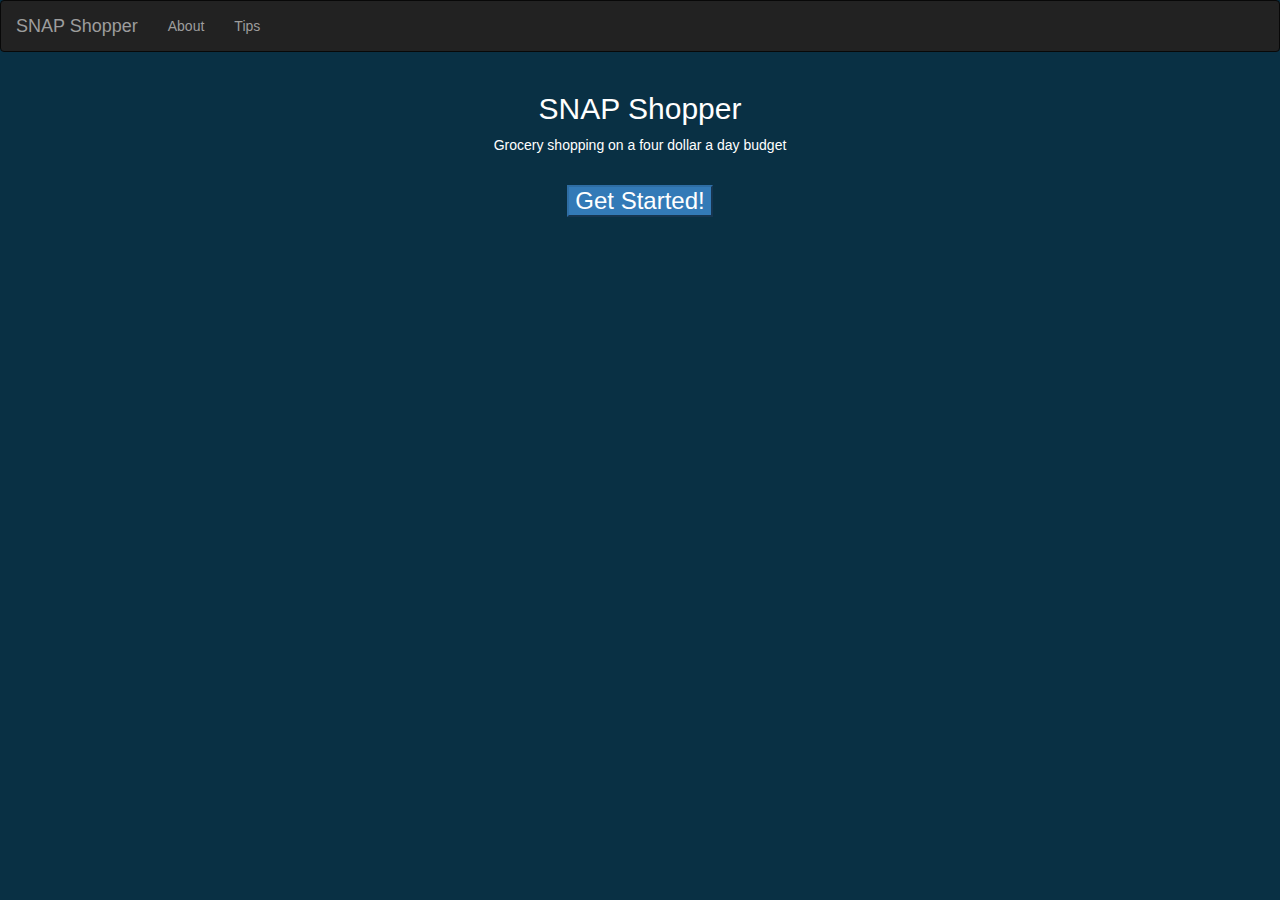
<file: snapShopper/index.html>
<!DOCTYPE html>
<html lang="en">
  <head>
    <meta charset="utf-8">
    <meta http-equiv="X-UA-Compatible" content="IE=edge">
    <meta name="description" content="SNAP Shopper Application">
    <meta name="author" content="Jonathan Ely">
    <meta name="viewport" content="width=device-width, initial-scale=1, maximum-scale=1, user-scalable=no">
    <title>SNAP Shopper</title>
    <!-- Required: Boostrap CSS file -->
    <link rel="stylesheet" href="https://maxcdn.bootstrapcdn.com/bootstrap/3.3.7/css/bootstrap.min.css" integrity="sha384-BVYiiSIFeK1dGmJRAkycuHAHRg32OmUcww7on3RYdg4Va+PmSTsz/K68vbdEjh4u" crossorigin="anonymous">
    <link rel="stylesheet" type="text/css" href="https://maxcdn.bootstrapcdn.com/font-awesome/4.5.0/css/font-awesome.min.css">
    <link rel="stylesheet" type="text/css" href="stylesheets/snapShopper.css">
  </head>
  <body>
    <div class="container-fluid noPadding"> <!-- Required when using Boostrap grid system -->
      <header id="top" class="top-target">
        <h1 class="outline nocontent">SNAP Shopper Application</h1>
      </header>
      <nav class="navbar navbar-inverse">
        <h2 class="outline nocontent">SNAP Shopper Navigation Bar</h2>
        <div class="container-fluid">
          <!-- Brand and toggle get grouped for better mobile display -->
          <div class="navbar-header">
            <button type="button" class="navbar-toggle collapsed" data-toggle="collapse" data-target="#myNav" aria-expanded="false">
              <span class="sr-only">Toggle navigation</span>
              <span class="icon-bar"></span>
              <span class="icon-bar"></span>
              <span class="icon-bar"></span>
            </button>
            <a class="navbar-brand" href="#" data-bind="click: function() {setGroceryShopping(false)}">SNAP Shopper</a>
          </div>
          <!-- Collect the nav links, forms, and other content for toggling -->
          <div class="collapse navbar-collapse" id="myNav">
            <ul class="nav navbar-nav">
              <li><a href="#about">About</a></li>
              <li><a href="#tips">Tips</a></li>
            </ul>
          </div><!-- /.navbar-collapse -->
        </div><!-- /.container-fluid -->
      </nav>
      <section class="col-xs-12 text-center noPadding" data-bind="visible: !isGroceryShopping()">
        <h2>SNAP Shopper</h2>
        <p>Grocery shopping on a four dollar a day budget</p>
        <button class="btn-primary h3" data-bind="click: function() {setGroceryShopping(true)}">Get Started!</button>
      </section>
      <section class="col-xs-12 noPadding" data-bind="visible: isGroceryShopping() && itemForEditing() === null">
        <div class="col-xs-10 text-left">
          <h3 class="h4">My Bill: $<span data-bind="text: totalPrice"></span></h3>
        </div>
        <div class="col-xs-2 text-left">
          <i class="fa fa-2x fa-times-circle clickable" aria-hidden="true" data-bind="click: function(){setGroceryShopping(false)}"></i>
        </div>
        <br>
        <div class="col-xs-12 noPadding" id="divInfoArea">
          <div class="col-xs-6">
            <span>Money Left:</span>
            <span data-bind="text: moneyLeft"></span>
            <strong class="error" data-bind="visible: totalPrice() > 28">
              <i class="fa fa-exclamation-triangle error"></i>
              Over Budget
            </strong>
            <span class="progressBarBg"><span data-bind="style:{width:totalMoneyPercent}" class="progressBarFill">&nbsp;</span></span>
          </div>
          <div class="col-xs-6">
            <span data-bind="visible: totalCalories() < 17000">Calories Needed:</span>
            <span data-bind="text: caloriesLeft, visible: totalCalories() < 17000"></span>
            <strong data-bind="visible: totalCalories() > 17000">
              <i class="fa fa-check-circle"></i>
              Weekly Calories Met
            </strong>
            <span class="progressBarBg"><span data-bind="style:{width:totalCaloriesPercent}" class="progressBarFill">&nbsp;</span></span>
          </div>
          <br>
        </div>
        <div class="col-xs-12 text-center noPadding">
          <button class="clickable btn-block btn-lg btn-primary" title="Add New Item" data-bind="click: function() {selectItem(createItem())}">
            <i class="fa fa-lg fa-plus-circle"></i><span> Add New Item</span>
          </button>
          <table class="table text-left">
            <thead>
              <th class="clickable" data-bind="click: function(){sortBy('name')}">
                Name
                <i data-bind="css:sortByCSS('name')">&nbsp;</i>
              </th>
              <th class="clickable" data-bind="click: function(){sortBy('price')}">
                Price
                <i data-bind="css:sortByCSS('price')">&nbsp;</i>
              </th>
              <th class="clickable" data-bind="click: function(){sortBy('calories')}">
                Calories
                <i data-bind="css:sortByCSS('calories')">&nbsp;</i>
              </th>
              <th></th>
            </thead>
            <tbody data-bind="template: {name: 'itemTemplate', foreach: items}"></tbody>
          </table>
          <button class="col-xs-6 btn-danger" title="Clear List Button" data-bind="click: removeAllItems">
            <i class="fa fa-lg fa-trash-o">&nbsp;</i>
            Clear List
          </button>
          <button class="col-xs-6 btn-primary" title="Close Grocery List Button" data-bind="click: function(){setGroceryShopping(false)}">
            <i class="fa fa-lg fa-times-circle clickable" aria-hidden="true"></i>
            Close
          </button>
        </div>
      </section>
      <section class="col-xs-12 noPadding" data-bind="with: itemForEditing">
        <div class="col-xs-10 text-center">
          <h3 class="inline h4">Add New Grocery Item</h3>
        </div>
        <div class="col-xs-2">
          <i class="fa fa-2x fa-times-circle clickable" aria-hidden="true" data-bind="visible: $data.name().length === 0, click: $parent.removeItem"></i>
          <i class="fa fa-2x fa-times-circle clickable" aria-hidden="true" data-bind="visible: $data.name().length > 0, click: $parent.revertItem"></i>
        </div>
        <div class="col-xs-12 text-center" >
          <label>*Item Name</label>
          <br>
          <span>&nbsp;<input type="text" placeholder="Enter an item name" required data-bind="textInput: name, css:{error: name.hasError}"><span class="error" style="position: absolute;" data-bind="visible: name.hasError, text: name.validationMessage"></span></span>
          <br>
          <label>Price</label>
          <br>
          <span>$<input type="number" step=".25" placeholder="1.00" inputmode="numeric" pattern="\d+(\.\d*)?" data-bind="value: price"></span>
          <br>
          <label>Calories Per Serving</label>
          <br>
          <span>&nbsp;<input type="number" step="100" placeholder="1100" inputmode="numeric" pattern="[0-9]*" data-bind="value: calories"></span>
          <br>
          <label>Total Servings</label>
          <br>
          <span>&nbsp;<input type="number" step="5" placeholder="10" inputmode="numeric" pattern="[0-9]*" data-bind="value: servings"></span>
          <br>
          <br>
          <button class="btn-primary btn-lg" type="submit" data-bind="click: $parent.acceptItem, visible: $data.name().length > 0" title="Save Item Button" >
            <i class="fa fa-lg fa-check">&nbsp;</i>Save Item
          </button>
          <button class="btn-danger btn-lg" data-bind="click: $parent.removeItem" title="Delete Item Button">
            <i class="fa fa-lg fa-trash-o">&nbsp;</i>Delete
          </button>
        </div>
      </section>
    </div>
  </body>
  <script type="text/html" id="itemTemplate">
    <tr class="clickable" data-bind="click: $parent.selectItem">
      <td>
        <p data-bind="text: name"></p>
      </td>
      <td>
        <strong data-bind="text: formattedPrice"></strong>
      </td>
      <td>
        <span>Per serving:<p data-bind="text: calories"></p></span>
        <span>Total:<p data-bind="text: totalItemCals"></p></span>
      </td>
      <td>
        <button class="btn-danger"><i title="Delete Item" class="fa fa-lg fa-trash-o clickable" data-bind="click: $parent.removeItem"></i></button>
      </td>
    </tr>
  </script>
  <!-- jQuery (necessary for Bootstraps JavaScript plugins) -->
  <script src="https://ajax.googleapis.com/ajax/libs/jquery/1.12.4/jquery.min.js"></script>
  <!-- Required: Boostrap JS file -->
  <script src="https://maxcdn.bootstrapcdn.com/bootstrap/3.3.7/js/bootstrap.min.js" integrity="sha384-Tc5IQib027qvyjSMfHjOMaLkfuWVxZxUPnCJA7l2mCWNIpG9mGCD8wGNIcPD7Txa" crossorigin="anonymous"></script>
  <script src="js/knockout-3.4.1.debug.js"></script>
  <!-- <script src="https://cdnjs.cloudflare.com/ajax/libs/knockout/3.4.1/knockout-min.js"></script> -->
  <script src="js/snapShopper.js"></script>
</html>
</file>
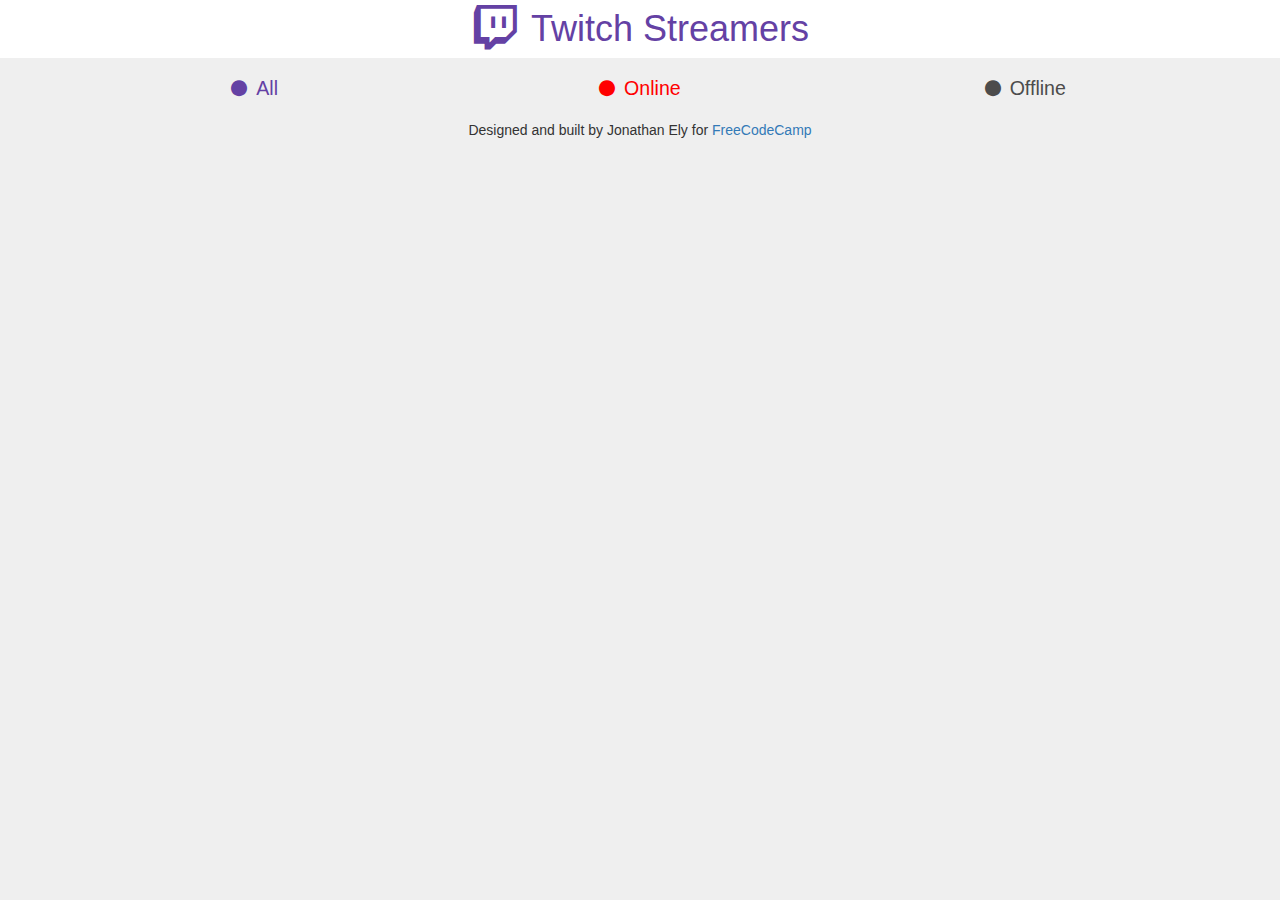
<file: twitch-tv-connector-free-code-camp/index.html>
<!DOCTYPE html>
<html >
  <head>
    <meta charset="UTF-8">
    <title>Twitch TV  Connector - Free Code Camp</title>
    <meta name="viewport" content="width=device-width, initial-scale=1, maximum-scale=1, user-scalable=no">


<link href='https://fonts.googleapis.com/css?family=Lato' rel='stylesheet' type='text/css'>
    
    
    <link rel='stylesheet prefetch' href='https://maxcdn.bootstrapcdn.com/bootstrap/3.3.6/css/bootstrap.min.css'>
<link rel='stylesheet prefetch' href='https://maxcdn.bootstrapcdn.com/font-awesome/4.6.3/css/font-awesome.min.css'>

        <link rel="stylesheet" href="css/style.css">

    
    
    
    
  </head>

  <body>

    <header>
  <h1 class="text-center"><i class="fa fa-twitch fa-lg">&nbsp;</i>Twitch Streamers</h1>
</header>
<section class="container main">
  <div class="row text-center sel-status">
    <div class="col-xs-4 all">
      <i class="fa fa-circle fa-lg">&nbsp;</i>
      <span class="stream-status" id="all">All</span>
    </div>
    <div class="col-xs-4 online">
      <i class="fa fa-circle fa-lg">&nbsp;</i>
      <span class="stream-status" id="online">Online</span>
    </div>
    <div class="col-xs-4 offline">
      <i class="fa fa-circle fa-lg">&nbsp;</i>
      <span class="stream-status" id="offline">Offline</span>
    </div>
  </div>
  <div class="div-streamers">
    <ul class="list-streamers"></ul>
  </div>
  <div id="debug"></div>
</section>
<footer>
  <p class="text-center">Designed and built by Jonathan Ely</a> for <a href="https://www.freecodecamp.com/">FreeCodeCamp</a></p>
</footer>
    <script src='https://code.jquery.com/jquery-2.2.4.min.js'></script>
<script src='https://maxcdn.bootstrapcdn.com/bootstrap/3.3.6/js/bootstrap.min.js'></script>

        <script src="js/index.js"></script>

    
    
  </body>
</html>
</file>
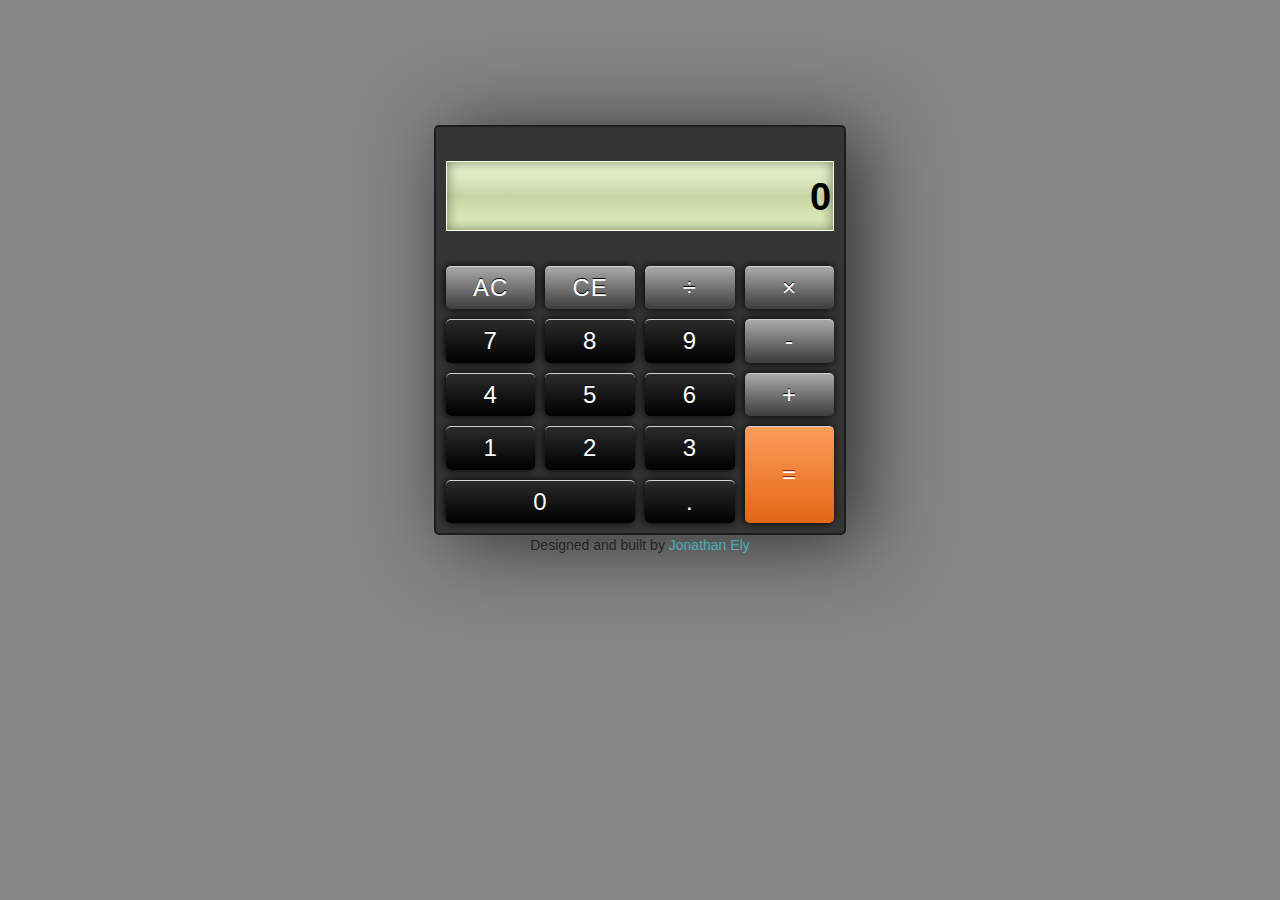
<file: FCC/calculator/index.html>
<!DOCTYPE html>
<html lang="en">
  <head>
    <meta charset="utf-8">
    <meta http-equiv="X-UA-Compatible" content="IE=edge">
    <meta name="description" content="Calculator built by Jonathan Ely as part of Free Code Camp.">
    <meta name="author" content="Jonathan Ely">
    <meta name="viewport" content="width=device-width, initial-scale=1, maximum-scale=1, user-scalable=no">
    <title>Calculator</title>
    <!-- Required: Boostrap CSS file -->
    <link rel="stylesheet" href="https://maxcdn.bootstrapcdn.com/bootstrap/3.3.7/css/bootstrap.min.css" integrity="sha384-BVYiiSIFeK1dGmJRAkycuHAHRg32OmUcww7on3RYdg4Va+PmSTsz/K68vbdEjh4u" crossorigin="anonymous">
    <link rel="stylesheet" type="text/css" href="stylesheets/calculator.css">
  </head>
  <body>
    <div class="container-fluid"> <!-- Required when using Boostrap grid system -->
      <div class="col-xs-12">
        <table class="Calculator">
  				<th colspan="4">
  					<div class="Display">
              <input disabled id="displayNumbers" type="text" maxlength="9"/>
            </div>
  				</th>
  				<tr>
  					<td class="SubBtn TopGlint clearAccumulator">AC</td>
  					<td class="SubBtn TopGlint clearNumber">CE</td>
  					<td class="SubBtn TopGlint operator divide">&divide</td>
  					<td class="SubBtn TopGlint operator multiply">&times</td>
  				</tr>
  				<tr>
  					<td class="SubBtn2 TopGlint number">7</td>
  					<td class="SubBtn2 TopGlint number">8</td>
  					<td class="SubBtn2 TopGlint number">9</td>
  					<td class="SubBtn TopGlint operator subtract">-</td>
  				</tr>
  				<tr>
  					<td class="SubBtn2 TopGlint number">4</td>
  					<td class="SubBtn2 TopGlint number">5</td>
  					<td class="SubBtn2 TopGlint number">6</td>
  					<td class="SubBtn TopGlint operator add">+</td>
  				</tr>
  				<tr>
  					<td class="SubBtn2 TopGlint number">1</td>
  					<td class="SubBtn2 TopGlint number">2</td>
  					<td class="SubBtn2 TopGlint number">3</td>
  					<td class="SubBtn PrimaryBtn TopGlint equals" rowspan="2">=</td>
  				</tr>
  				<tr>
  					<td class="SubBtn2 TopGlint number" colspan="2">0</td>
  					<td class="SubBtn2 TopGlint number">.</td>
  				</tr>
  			</table>
      </div>
      <br>
      <br>
      <br>
      <footer>
        <p class="text-center">Designed and built by <a href="http://www.jonathaneely.com" target="_blank">Jonathan Ely</a></p>
      </footer>
    </div>
  </body>
  <!-- jQuery (necessary for Bootstraps JavaScript plugins) -->
  <script src="https://ajax.googleapis.com/ajax/libs/jquery/1.12.4/jquery.min.js"></script>
  <!-- Required: Boostrap JS file -->
  <script src="https://maxcdn.bootstrapcdn.com/bootstrap/3.3.7/js/bootstrap.min.js" integrity="sha384-Tc5IQib027qvyjSMfHjOMaLkfuWVxZxUPnCJA7l2mCWNIpG9mGCD8wGNIcPD7Txa" crossorigin="anonymous"></script>
  <script src="js/calculator.js"></script>
</html>
</file>
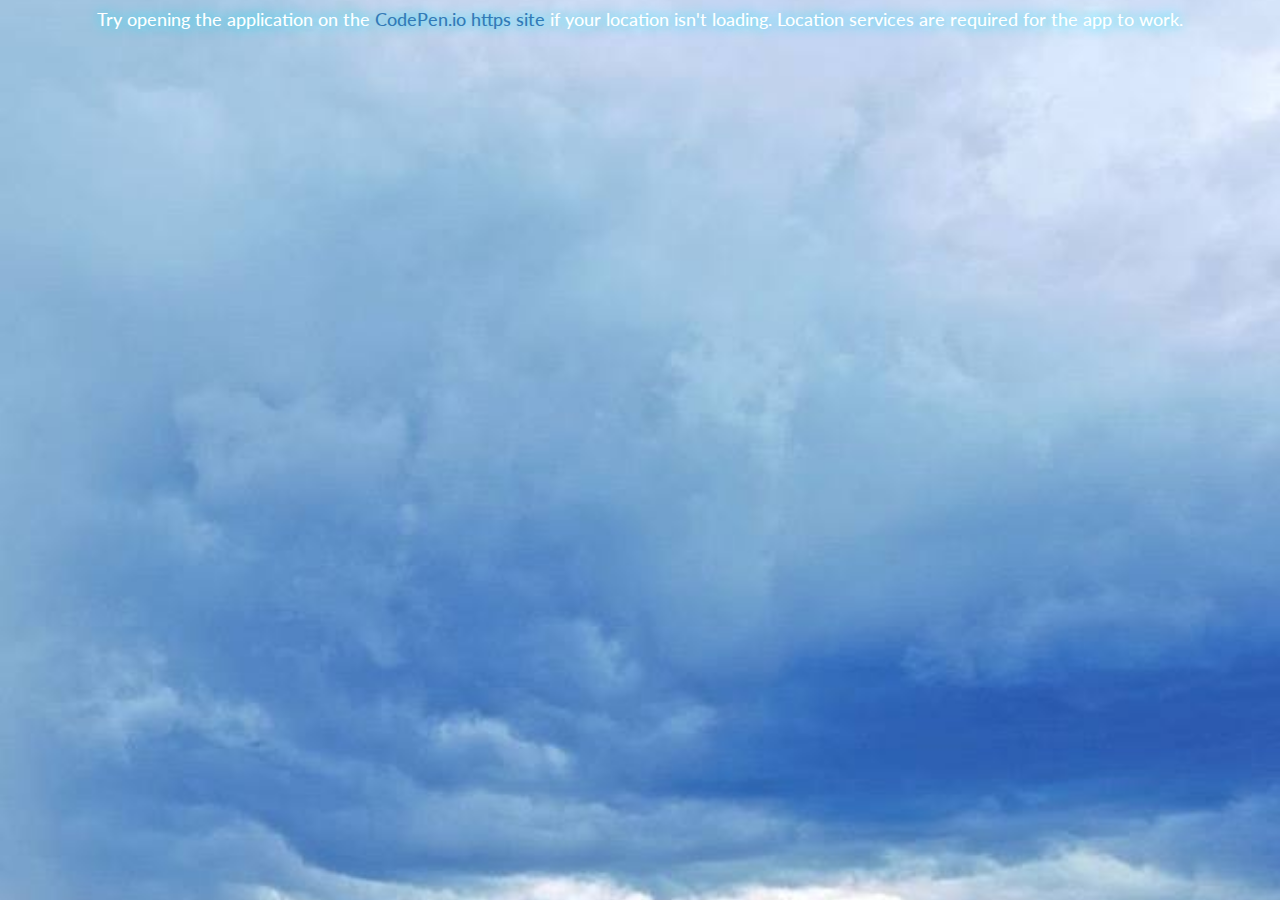
<file: FCC/local_weather/index.html>
<!DOCTYPE html>
<html >
<head>
  <meta charset="UTF-8">
  <title>Local Weather</title>
  <meta name="viewport" content="width=device-width, initial-scale=1">
  <link href="https://fonts.googleapis.com/css?family=Oswald|Lato" rel="stylesheet" type="text/css">
  <link rel="stylesheet prefetch" href="https://maxcdn.bootstrapcdn.com/bootstrap/3.3.6/css/bootstrap.min.css">
  <link rel="stylesheet prefetch" href="https://maxcdn.bootstrapcdn.com/font-awesome/4.6.3/css/font-awesome.min.css">
  <link rel="stylesheet" href="css/style.css">
</head>
<body>
  <body class="wx-cloudy background-image">
  <div class="container-fluid">
    <div class="col-xs-12 text-center">
      <div class="loading-content">
        <h4>Retrieving weather for your location...</h4>
        <div class="my-loader">
          <div class="spinner">
          </div>
        </div>
      </div>
      <div class="location-error-content">
        <h4>Try opening the application on the <a href="https://codepen.io/ZapActionsdower/full/MebyBZ/" target="_blank">CodePen.io https site</a> if your location isn't loading. Location services are required for the app to work.</h4>
      </div>
      <div class="weather-content">
        <img class="weather-icon">
        <h2 class="city"></h2>
        <h3 class="conditions"></h3>
        <div class="temp-area">
          <h3 class="temp"></h3>
          <h3 class="btn-temp" id="btnF">&deg;F</h3>
          <h3> / </h3>
          <h3 class="btn-temp" id="btnC">&deg;C</h3>
        </div>
      </div>
      <div class="debug"></div>
    </div>
  </div>
  <div class="preload"></div>
</body>
  <script src="https://code.jquery.com/jquery-2.2.4.min.js"></script>
  <script src="js/index.js"></script>
</body>
</html>
</file>
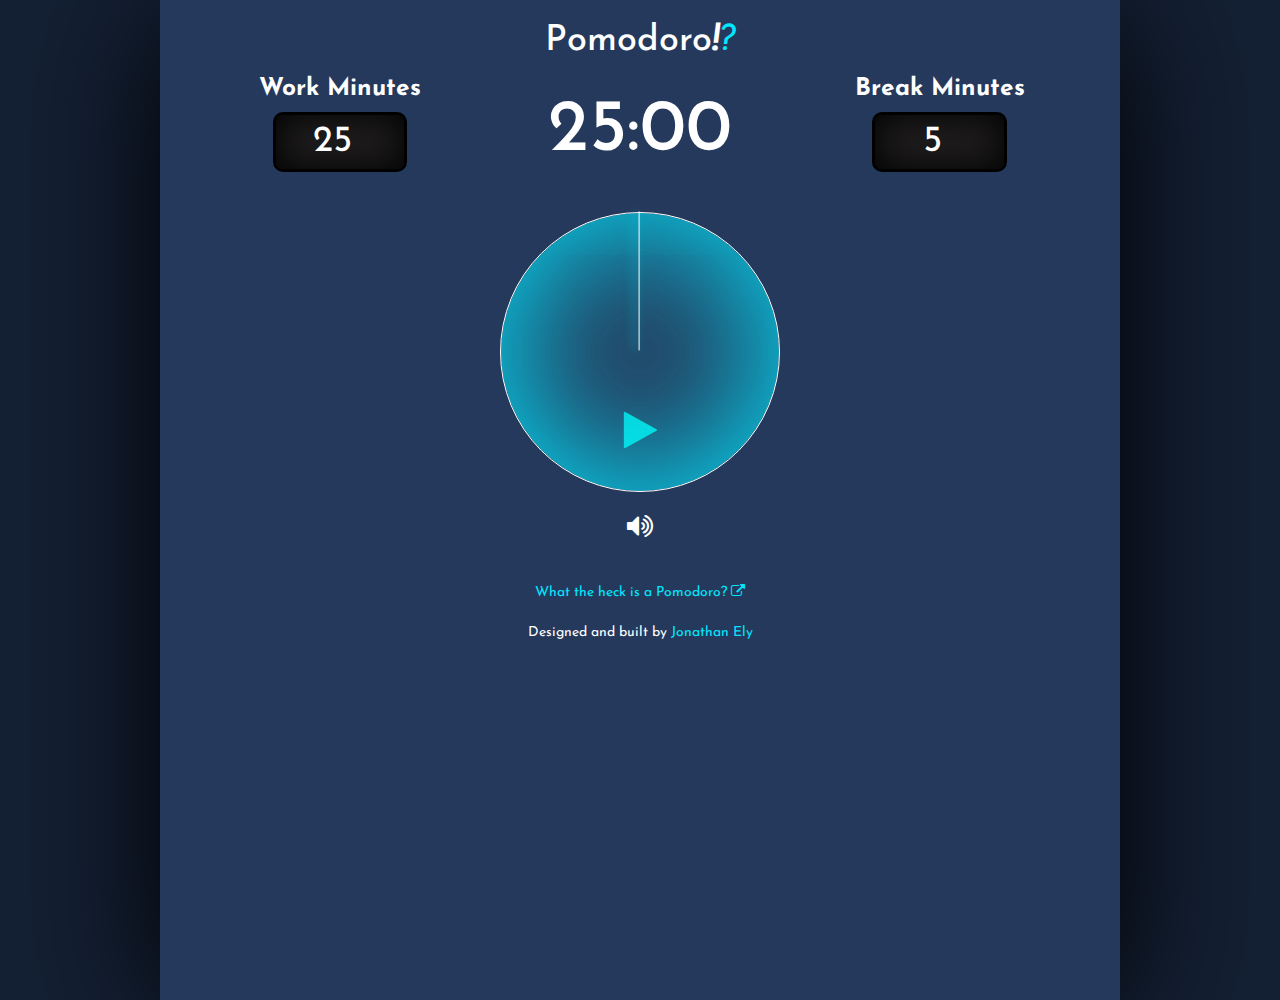
<file: FCC/PomodoroClock/index.html>
<!DOCTYPE html>
<html lang="en">
  <head>
    <meta charset="utf-8">
    <meta http-equiv="X-UA-Compatible" content="IE=edge">
    <meta name="description" content="Pomodoro Clock built by Jonathan Ely as part of Free Code Camp.">
    <meta name="author" content="Jonathan Ely">
    <meta name="viewport" content="width=device-width, initial-scale=1, maximum-scale=1, user-scalable=no">
    <title>Pomodoro!</title>
    <link href="https://fonts.googleapis.com/css?family=Josefin+Sans" rel="stylesheet">
    <link href="https://maxcdn.bootstrapcdn.com/font-awesome/4.7.0/css/font-awesome.min.css" rel="stylesheet" integrity="sha384-wvfXpqpZZVQGK6TAh5PVlGOfQNHSoD2xbE+QkPxCAFlNEevoEH3Sl0sibVcOQVnN" crossorigin="anonymous">
    <link rel="stylesheet" href="https://maxcdn.bootstrapcdn.com/bootstrap/3.3.7/css/bootstrap.min.css" integrity="sha384-BVYiiSIFeK1dGmJRAkycuHAHRg32OmUcww7on3RYdg4Va+PmSTsz/K68vbdEjh4u" crossorigin="anonymous">
    <link rel="stylesheet" type="text/css" href="stylesheets/PomodoroClock.css">
  </head>
  <body>
    <div class="container-fluid">
      <h1 class="text-center app-title">Pomodoro<em><strong>!</strong><a href="https://en.wikipedia.org/wiki/Pomodoro_Technique" target="_blank">?</a></em></h1>
      <div class="col-xs-12 controls text-center">
        <div class="col-xs-4">
          <label for="session">Work Minutes</label>
          <br>
          <input id="session" type="number" step="1" value="25" min="1" max="120">
        </div>
        <div class="col-xs-4">
          <h2 class="timer text-center">25:00</h2>
        </div>
        <div class="col-xs-4">
          <label for="session">Break Minutes</label>
          <br>
          <input id="break" type="number" step="1" value="5" min="1" max="30">
        </div>
      </div>
      <div class="col-xs-12 clock text-center">
        <h4 class="state cycle">&nbsp;</h4>
        <div class="circle">
          <div class="spinner"></div>
          <div class="timer-controls">
            <i title="Start Timer" class="fa fa-3x fa-play" data-other="#btnStop" id="btnStart"></i>
            <i title="Stop and Reset Timer" class="fa fa-3x fa-refresh" data-other="#btnStart" id="btnStop"></i>
            <!-- <i title="Pause Timer" class="fa fa-2x fa-pause" id="btnPause"></i> -->
          </div>
        </div>
        <br>
        <i class="fa fa-2x fa-volume-off" title ="Click to Play Audio" data-other=".fa-volume-up"></i>
        <i class="fa fa-2x fa-volume-up" title ="Click to Mute Audio" data-other=".fa-volume-off"></i>
        <h4 class="state audio">&nbsp;</h4>
        <span class="text-center"><a href="https://en.wikipedia.org/wiki/Pomodoro_Technique" target="_blank">What the heck is a Pomodoro? <i class="fa fa-external-link"></i></a></span>
        <br>
        <br>
        <footer>Designed and built by <a href="http://www.jonathaneely.com">Jonathan Ely</a></footer>
      </div>
      <audio class="ticker" src="sounds/tick.m4a" loop>
        <p>Your browser does not support the <code>audio</code> element.</p>
      </audio>
      <audio class="chimer" src="sounds/chime_short.m4a">
        <p>Your browser does not support the <code>audio</code> element.</p>
      </audio>
      <audio class="chimer long" src="sounds/chime.m4a">
        <p>Your browser does not support the <code>audio</code> element.</p>
      </audio>
    </div>
  </body>
  <!-- jQuery (necessary for Bootstraps JavaScript plugins) -->
  <script src="https://ajax.googleapis.com/ajax/libs/jquery/1.12.4/jquery.min.js"></script>
  <!-- Required: Boostrap JS file -->
  <script src="https://maxcdn.bootstrapcdn.com/bootstrap/3.3.7/js/bootstrap.min.js" integrity="sha384-Tc5IQib027qvyjSMfHjOMaLkfuWVxZxUPnCJA7l2mCWNIpG9mGCD8wGNIcPD7Txa" crossorigin="anonymous"></script>
  <script src="js/PomodoroClock.js"></script>
</html>
</file>
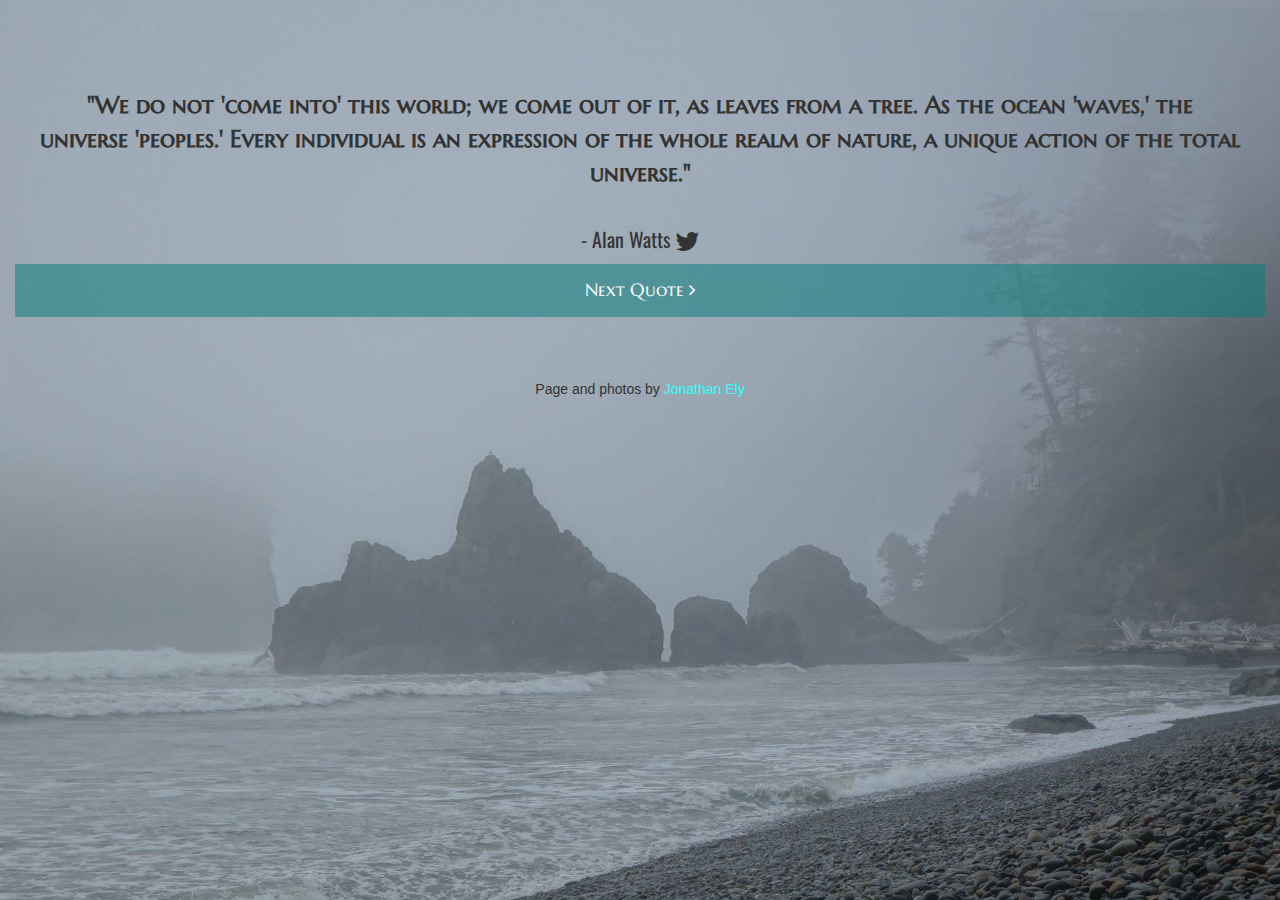
<file: FCC/random_quote_machine/index.html>
<!DOCTYPE html>
<html >
<head>
  <meta charset="UTF-8">
  <title>Random Quote Machine</title>
  <meta name="viewport" content="width=device-width, initial-scale=1">
  <link rel="stylesheet prefetch" href="https://maxcdn.bootstrapcdn.com/bootstrap/3.3.6/css/bootstrap.min.css">
  <link rel="stylesheet prefetch" href="https://maxcdn.bootstrapcdn.com/font-awesome/4.6.3/css/font-awesome.min.css">
  <link rel="stylesheet" href="css/style.css">
</head>
<body>
  <link href="https://fonts.googleapis.com/css?family=Marcellus+SC|Oswald" rel="stylesheet" type="text/css">
  <div class="container-fluid">
    <div class="container-quote">
      <p class="quote-text">
      </p>
      <p class="quote-author">
      </p>
      <button id="btnNextQuote" class="btn">
        Next Quote
        <i class="fa fa-angle-right"></i>
      </button>
    </div>
    <p class="by text-center">Page and photos by <a href="http://jonathaneely.com/">Jonathan Ely</a></p>
  </div>
  <div class="preload"></div>
  <script src="https://code.jquery.com/jquery-2.2.4.min.js"></script>
  <script src="js/index.js"></script>
</body>
</html>
</file>
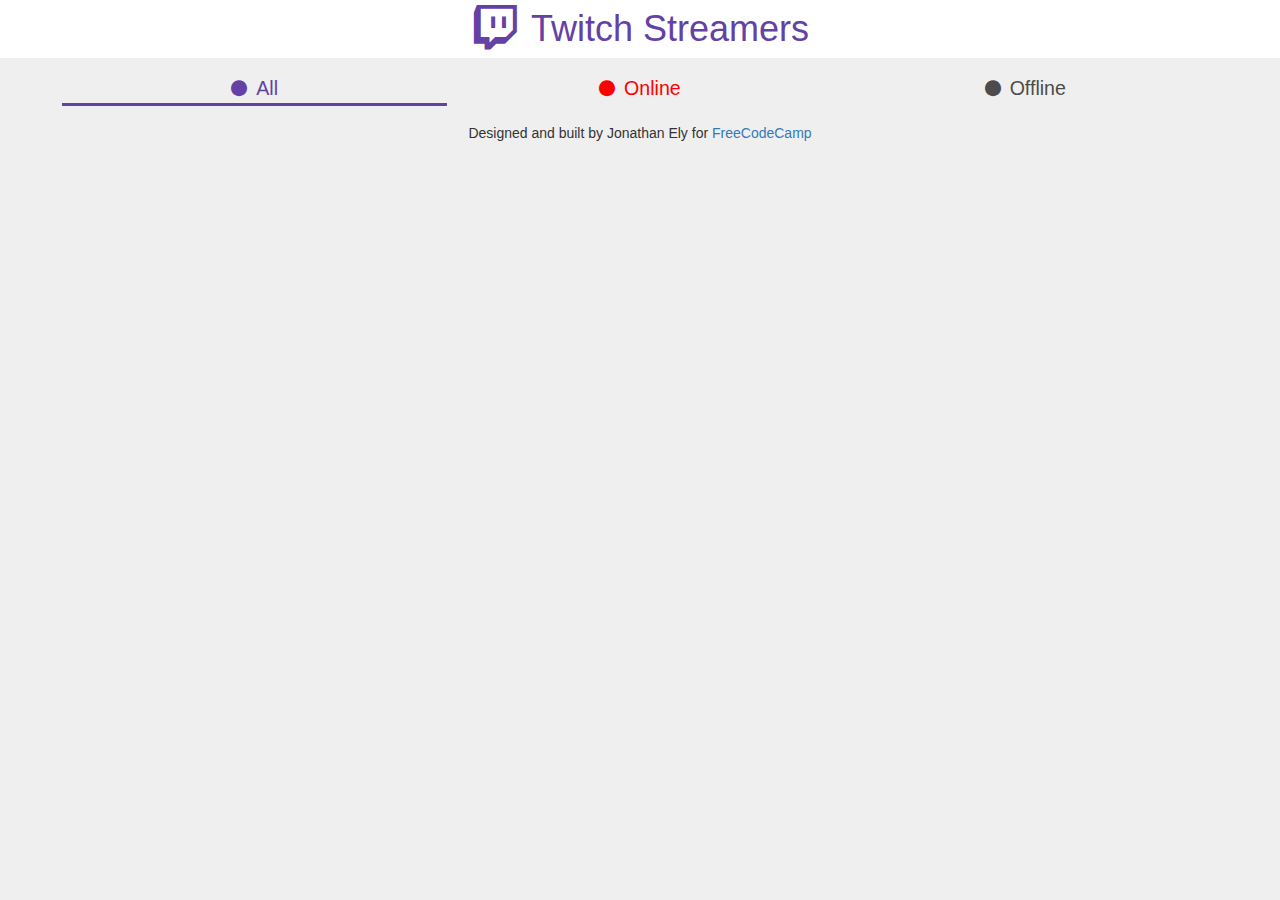
<file: FCC/twitch_tv/index.html>
<!DOCTYPE html>
<html>
  <head>
    <meta charset="UTF-8">
    <title>Twitch TV  Connector - Free Code Camp</title>
    <meta name="viewport" content="width=device-width, initial-scale=1, maximum-scale=1, user-scalable=no">
    <link href="https://fonts.googleapis.com/css?family=Lato" rel="stylesheet" type="text/css">
    <link rel="stylesheet prefetch" href="https://maxcdn.bootstrapcdn.com/bootstrap/3.3.6/css/bootstrap.min.css">
    <link rel="stylesheet prefetch" href="https://maxcdn.bootstrapcdn.com/font-awesome/4.6.3/css/font-awesome.min.css">
    <link rel="stylesheet" href="css/style.css">
  </head>
  <body>
    <header>
      <h1 class="text-center"><i class="fa fa-twitch fa-lg">&nbsp;</i>Twitch Streamers</h1>
    </header>
    <section class="container main">
      <div class="row text-center sel-status">
        <div class="col-xs-4 all selected">
          <i class="fa fa-circle fa-lg">&nbsp;</i>
          <span class="stream-status" id="all">All</span>
        </div>
        <div class="col-xs-4 online">
          <i class="fa fa-circle fa-lg">&nbsp;</i>
          <span class="stream-status" id="online">Online</span>
        </div>
        <div class="col-xs-4 offline">
          <i class="fa fa-circle fa-lg">&nbsp;</i>
          <span class="stream-status" id="offline">Offline</span>
        </div>
      </div>
      <div class="div-streamers">
        <ul class="list-streamers"></ul>
      </div>
      <div id="debug"></div>
    </section>
    <footer>
      <p class="text-center">Designed and built by Jonathan Ely for <a href="https://www.freecodecamp.com/">FreeCodeCamp</a></p>
    </footer>
    <script src="https://code.jquery.com/jquery-2.2.4.min.js"></script>
    <script src="https://maxcdn.bootstrapcdn.com/bootstrap/3.3.6/js/bootstrap.min.js"></script>
    <script src="js/index.js"></script>
  </body>
</html>
</file>
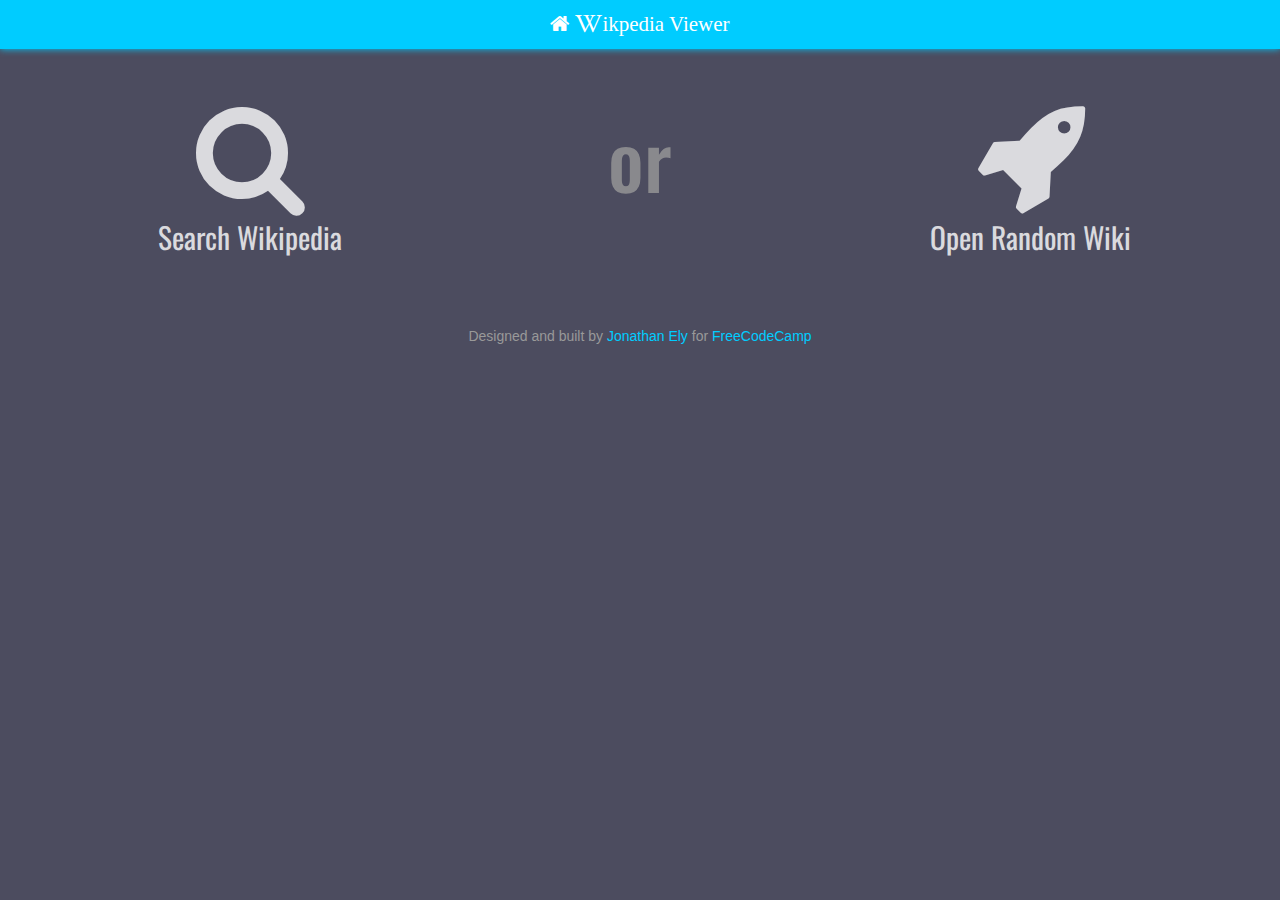
<file: FCC/wikipedia_viewer/index.html>
<!DOCTYPE html>
<html >
<head>
  <meta charset="UTF-8">
  <title>Wikipedia Viewer</title>
  <meta name="viewport" content="width=device-width, initial-scale=1, maximum-scale=1, user-scalable=no">
  <link href="https://fonts.googleapis.com/css?family=Oswald|Lato" rel="stylesheet" type="text/css">
  <link rel="stylesheet prefetch" href="https://maxcdn.bootstrapcdn.com/bootstrap/3.3.6/css/bootstrap.min.css">
  <link rel="stylesheet prefetch" href="https://maxcdn.bootstrapcdn.com/font-awesome/4.6.3/css/font-awesome.min.css">
  <link rel="stylesheet" href="css/style.css">
</head>
<body>
  <header>
    <h1 class="text-center"><i class="fa fa-1x fa-home">&nbsp;</i><i class="fa fa-1x fa-wikipedia-w"></i>ikpedia Viewer</h1>
  </header>
  <div class="container main">
    <div class="splash-screen row">
      <div class="col-xs-12 col-md-4 pane text-center" id="searchWiki" title="Search Wikipedia">
        <i class="fa fa-search"></i>
        <p>Search Wikipedia</p>
      </div>
      <div class="col-xs-12 col-md-4 text-center divider">
        &nbsp;
        <h2>or</h2>
      </div>
      <div class="col-xs-12 col-md-4 pane text-center" id="randomWiki" title="Opens a random wiki in a new tab">
        <i class="fa fa-rocket"></i>
        <p>Open Random Wiki</p>
      </div>
    </div>
    <div class="search">
      <form action="#" class="search-area text-center">
        <input type="search" placeholder="Enter a search subject" id="txtSearch" autofocus/>
        <button id="btnSearch" title="Search Wikipedia for the terms entered">
          <i class="fa fa-search"></i>
        </button>

      </form>
    </div>
    <div class="my-loader">
    </div>
    <ul class="results"></ul>
    <div id="debug"></div>
  </div>
  <footer>
    <p class="text-center">Designed and built by <a href="http://www.jonathaneely.com" target="_blank">Jonathan Ely</a> for <a href="https://www.freecodecamp.com/">FreeCodeCamp</a></p>
  </footer>
  <script src="https://code.jquery.com/jquery-2.2.4.min.js"></script>
  <script src="https://maxcdn.bootstrapcdn.com/bootstrap/3.3.6/js/bootstrap.min.js"></script>

      <script src="js/index.js"></script>

</body>
</html>
</file>
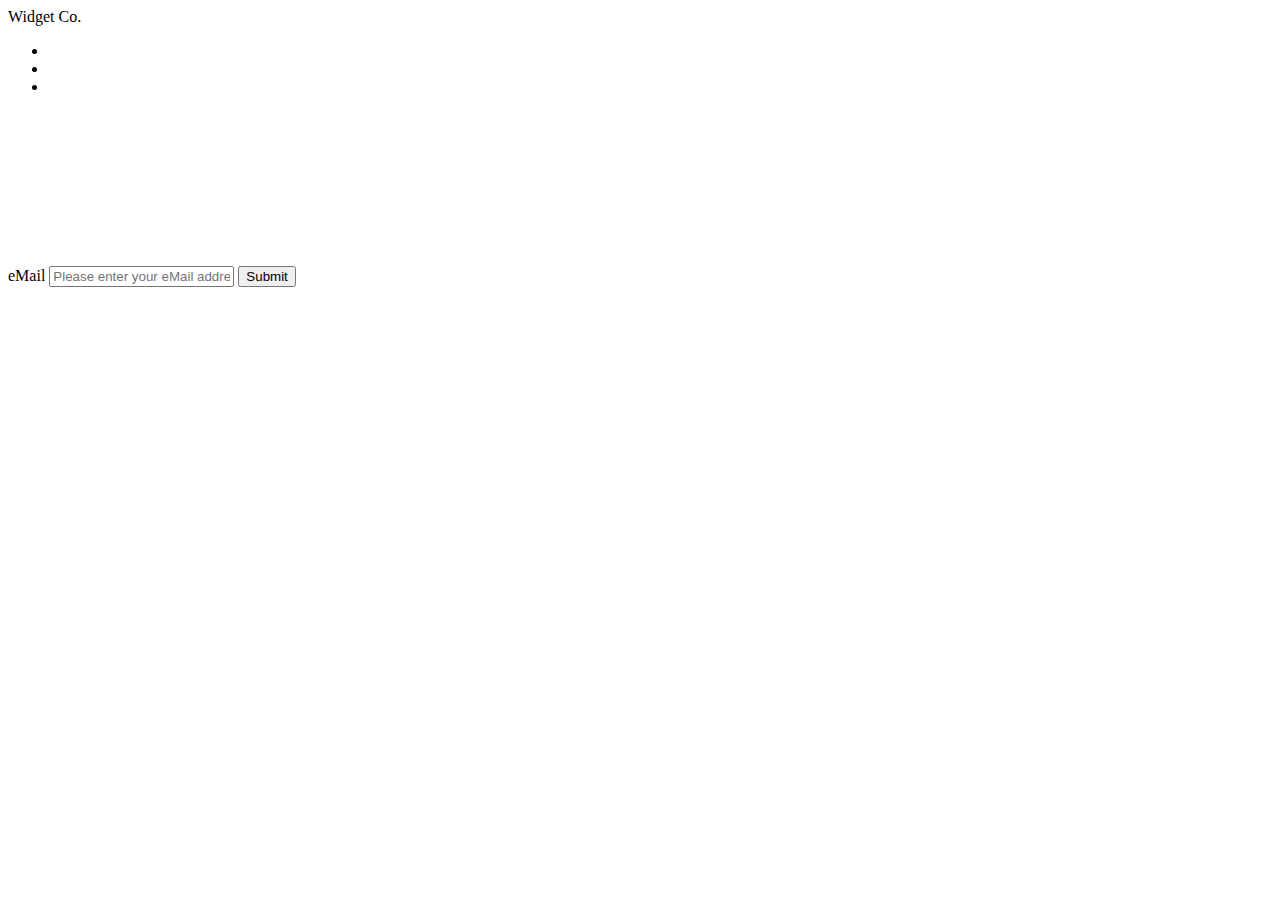
<file: FCC/responsiveWeb/productLandingPage/index.html>
<!DOCTYPE html>
<html lang="en">
<!-- TODO: post work here: https://codepen.io/ZapActionsdower/pen/rbNyzY -->

<head>
  <meta charset="UTF-8">
  <title>Widget Co.</title>
  <link rel="stylesheet" href="css/style.css">
</head>

<body>
  <script src="https://cdn.freecodecamp.org/testable-projects-fcc/v1/bundle.js"></script>
  <header id="header">
    Widget Co.
    <!-- TODO: company logo here -->
    <img id="header-img" />
    <nav id="nav-bar">
      <!-- TODO: Link text and link PAGE locations -->
      <ul>
        <li><a href="#" class="nav-link"></a></li>
        <li><a href="#" class="nav-link"></a></li>
        <li><a href="#" class="nav-link"></a></li>
      </ul>
    </nav>
  </header>
  <main>
    <!-- TODO: get video content -->
    <video id="video"></video>
    <form id="form" action="https://www.freecodecamp.com/email-submit" method="post">
      <label for="email">eMail</label>
      <input type="email" id="email" placeholder="Please enter your eMail address here">
      <input type="submit" id="submit">
    </form>
  </main>

  <script src="js/index.js"></script>

</body>

</html>
</file>
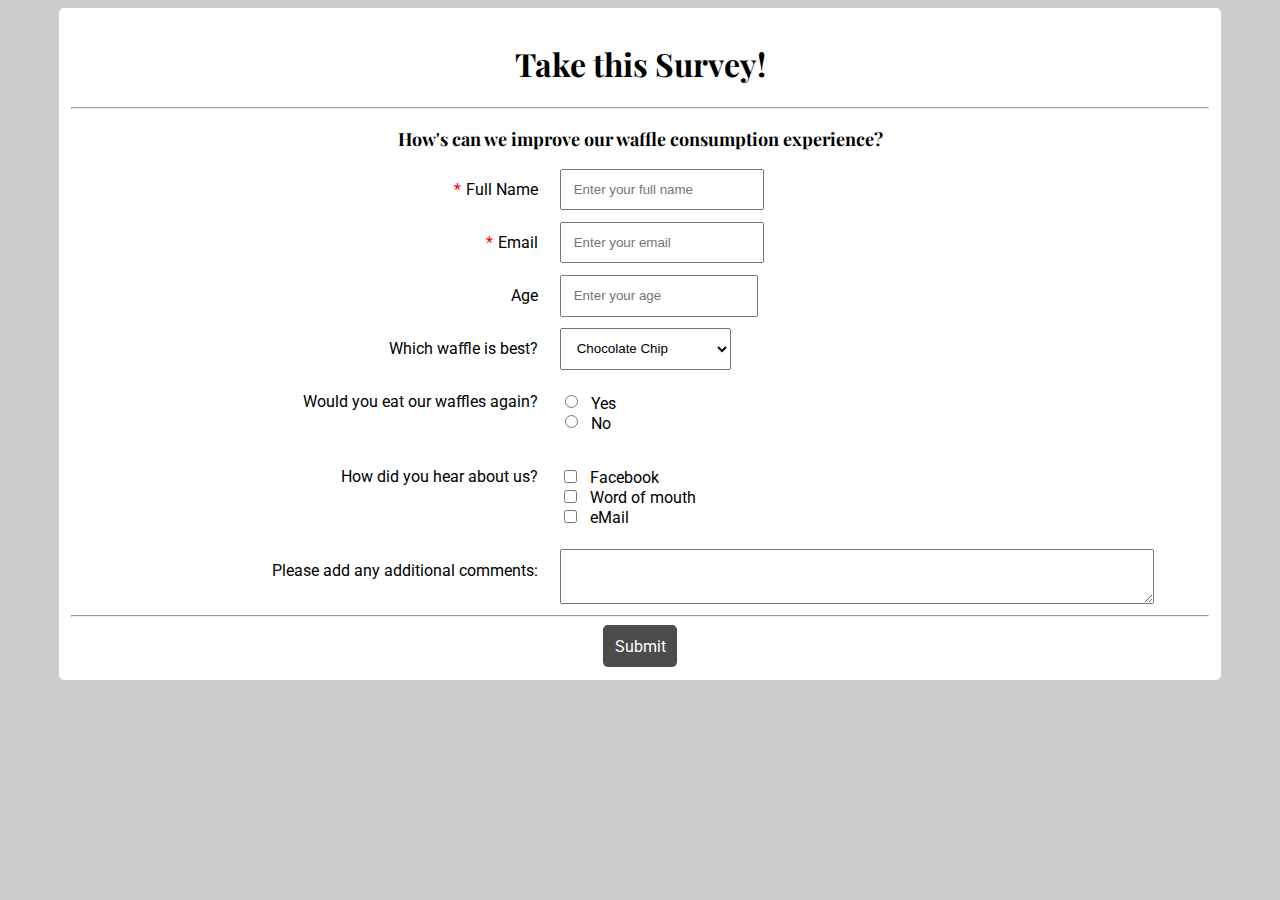
<file: FCC/responsiveWeb/surveyForm/index.html>
<!DOCTYPE html>
<html lang="en">

<head>
  <meta charset="UTF-8">
  <title>FCC: Responsive Survey Form</title>
  <link href="https://fonts.googleapis.com/css?family=Playfair+Display|Roboto" rel="stylesheet">
  <link rel="stylesheet" href="css/style.css">
</head>

<body>
  <script src="https://cdn.freecodecamp.org/testable-projects-fcc/v1/bundle.js"></script>
  <main class="main-content">
    <h1 id="title">
      Take this Survey!
    </h1>
    <hr>
    <p id="description">
      How's can we improve our waffle consumption experience?
    </p>
    <form id="survey-form">
      <div class="form-row">
        <label id="name-label" for="name">Full Name</label>
        <input type="text" id="name" placeholder="Enter your full name" required />
      </div>
      <div class="form-row">
        <label id="email-label" for="email">Email</label>
        <input type="email" id="email" placeholder="Enter your email" required />
      </div>
      <div class="form-row">
        <label id="number-label" for="number">Age</label>
        <input type="number" id="number" min="18" max="100" placeholder="Enter your age" />
      </div>
      <div class="form-row">
        <label>Which waffle is best?</label>
        <select id="dropdown">
          <option value="Chocolate Chip">Chocolate Chip</option>
          <option value="Almond">Almond</option>
          <option value="Almond">Pecan</option>
          <option value="Almond">Blueberry</option>
        </select>
      </div>
      <div class="form-row">
        <label>Would you eat our waffles again?</label>
        <ul>
          <li>
            <input type="radio" name="eat-again" id="eat-again-y" value="yes">
            <label for="eat-again-y">Yes</label>
          </li>
          <li>
            <input type="radio" name="eat-again" id="eat-again-n" value="no">
            <label for="eat-again-n">No</label>
          </li>
        </ul>
      </div>
      <div class="form-row">
        <label>How did you hear about us?</label>
        <ul>
          <li>
            <input type="checkbox" name="how-heard" id="how-heard-facebook" value="facebook">
            <label for="how-heard-facebook">Facebook</label>
          </li>
          <li>
            <input type="checkbox" name="how-heard" id="how-heard-wom" value="wom">
            <label for="how-heard-wom">Word of mouth</label>
          </li>
          <li>
            <input type="checkbox" name="how-heard" id="how-heard-eMail" value="eMail">
            <label for="how-heard-eMail">eMail</label>
          </li>
        </ul>
      </div>
      <div class="form-row">
        <label for="additional-comments">Please add any additional comments:</label>
        <textarea id="additional-comments"></textarea>
      </div>
      <hr>
      <button type="submit" id="submit">Submit</button>
    </form>
  </main>
  <script src="js/index.js"></script>
</body>

</html>
</file>
<file: snapShopper/stylesheets/snapShopper.css>
button:disabled {
  background-color: #ccc; }
button:hover {
  background-color: !important #ccc; }

body, nav {
  background-color: #093044;
  color: #fff; }

input {
  border: none;
  background-color: #051a25;
  padding: 1%;
  font-size: 16px; }

input.error {
  color: #fff;
  border: 1px solid red; }

.clickable {
  cursor: pointer; }
  .clickable:active {
    background-color: #0d789f;
    color: #fff; }

.error {
  margin-left: 1%;
  color: red; }

.inline {
  display: inline; }

.outline {
  display: none; }

.progressBarBg {
  background-color: #4c4c4c;
  width: 100%;
  display: inline-block;
  font-size: 8px; }

.progressBarFill {
  background-color: #ccc;
  display: inline-block;
  float: left; }

.noPadding {
  padding: 0; }

.table {
  margin-bottom: 0;
  background-color: #051a25; }

#divInfoArea {
  margin-bottom: 3%; }

/*# sourceMappingURL=snapShopper.css.map */
</file>
<file: twitch-tv-connector-free-code-camp/css/style.css>
body {
  background-color: #efefef;
}

header h1 {
  margin-top: 0;
  padding: 0.25em;
  background-color: #fff;
  color: #6441A4;
}

.stream-status {
  font-size: 1.4em;
}

.sel-status {
  padding: 0.5em;
  cursor: pointer;
}
.sel-status div {
  transition: border-bottom 0.1s;
}
.sel-status i {
  vertical-align: baseline;
}
.sel-status .all {
  color: #6441A4;
}
.sel-status .all:hover {
  color: #fff;
  background-color: #6441A4;
  box-shadow: 0 0 0.5em #6441A4;
}
.sel-status .online {
  color: red;
}
.sel-status .online:hover {
  color: #fff;
  background-color: red;
  box-shadow: 0 0 0.5em red;
}
.sel-status .offline {
  color: #4c4c4c;
}
.sel-status .offline:hover {
  color: #fff;
  background-color: #4c4c4c;
  box-shadow: 0 0 0.5em #4c4c4c;
}

.selected {
  border-bottom: 0.25em solid;
}

.list-streamers li {
  font-family: Lato, sans-serif;
  font-size: 1.4em;
  margin-bottom: 0.5em;
  margin-left: -2em;
  padding: 0.5em;
  list-style: none;
  border-bottom: solid 1px #ccc;
}
.list-streamers a {
  font-weight: bold;
  text-decoration: none;
  color: #6441A4;
}

.logo {
  border-radius: 50%;
  width: 50px;
  height: 50px;
}
</file>
<file: FCC/calculator/stylesheets/calculator.css>
a {
  color: #71f2ff;
}
body {
  background-color: #858585;
}
input:disabled {color: #000 !important;}
.container-fluid {
  padding: 0;
}
table.Calculator {
  margin-top: 10%;
}
.Calculator{
	background-color: #353535;
	margin: 0 auto;
	width: 100%;
  height: 368px;
	border: 2px solid #1d1d1d;
  border-radius: 5px;
	font-family: Arial, sans-serif;
	border-spacing: 10px 10px;
	box-shadow: 15px 7px 79px rgba(0, 0, 0, 0.65);
  border-collapse: separate;
}
.Calculator tr{border: 1px solid #dfdfdf;}
.Calculator td{
  vertical-align: middle;
  font-size: 24px;
  padding: 5%;
  height: 5%;
  text-align: center;
  margin: 5%;
  border-radius: 5px;
}
.Display{
  white-space: nowrap;
  background-image:linear-gradient(to top, #e3f4bd, #c7d4a5, #f3ffda);
	box-shadow: inset 0 0 13px #747d61;
	border: 1px solid #f6ffe2;
	width: 100%;
	height: 70px;
	background-color: #e3f4bd;
	-webkit-user-select: none;
	overflow: none;
}
.Display input{
  color: #000!important;
  font-size:38px;
  display: inline-block;
  margin-right: 10px;
  white-space: nowrap;
  width: 100%;
  background: transparent;
  height: 70px;
  border: 0;
  text-align: right;
}

/*------------ Grey Buttons ---------------*/
.SubBtn{
    background-image:linear-gradient(to top, #3c3c3c, darkGray);
		font-size: 18.7px;
		cursor: pointer;
		width: 60px;
		letter-spacing: 1px;
		color: #fff;
		text-shadow: #000 0px -1px 0px;
		box-shadow: -1px 0px 8px rgba(0, 0, 0, 0.99);
		-moz-box-shadow: -1px 0px 8px rgba(0, 0, 0, 0.99);
		-webkit-box-shadow: -1px 0px 8px rgba(0, 0, 0, 0.99);
		-webkit-user-select: none;
	}
.SubBtn:active{
    background-image:linear-gradient(to top, darkGray, #3c3c3c);
		border-top: none;
		box-shadow: inset 0 0 6px #000;
		text-shadow: #000 0px 1px 0px;
	}

/*------------ Black Buttons ----------------*/
.SubBtn2{
    background-image:linear-gradient(to top, #000, #2b2b2b);
		font-size: 18.7px;
		cursor: pointer;
		letter-spacing: 1px;
		color: #fff;
		text-shadow: #000 0px -1px 0px;
		box-shadow: -1px 0px 8px rgba(0, 0, 0, 0.99);
		-moz-box-shadow: -1px 0px 8px rgba(0, 0, 0, 0.99);
		-webkit-box-shadow: -1px 0px 8px rgba(0, 0, 0, 0.99);
		-webkit-user-select: none;
	}
.SubBtn2:active{
    background-image:linear-gradient(to top, #171717, #2b2b2b);
		border-top: none;
		box-shadow: inset 0 0 13px #000;
		text-shadow: #000 0px 1px 0px;
}

/*------------ Orange Buttons --------------*/
.PrimaryBtn{
    background-image:linear-gradient(to top, #e36714, #fe9c5b);
		cursor: pointer;
		letter-spacing: 1px;
		color: #fff;
		text-shadow: #781201 0px -1px 0px;
		box-shadow: -1px 0px 8px rgba(0, 0, 0, 0.99);
		-moz-box-shadow: -1px 0px 8px rgba(0, 0, 0, 0.99);
		-webkit-box-shadow: -1px 0px 8px rgba(0, 0, 0, 0.99);
	}
.PrimaryBtn td{vertical-align: bottom}
.PrimaryBtn:active{
    background-image:linear-gradient(to top, #fe9c5b, #e36714);
		box-shadow: none;
		-moz-box-shadow: none;
		-webkit-box-shadow: none;
		box-shadow: inset 0 0 13px #781201;
		text-shadow: #781201 0px 1px 0px;
	}

/*------------- Button Gloss -------------*/
.TopGlint{border-top: 1px solid #d1d1d1;}

/*------------- Desktops -------------*/
@media (min-width: 1024px){
  table.Calculator {
    margin-top: 10%!important;
  }
  .Calculator {
    width: 33%;
    height: 410px!important;
  }
  .Calculator td {
    font-size: 30px;
  }
}

/*------------- Smartphone Landscape Mode -------------*/
@media (min-width: 568px){
  .container-fluid {
    padding: 0;
  }
  table.Calculator {
    margin-top: 0;
  }
  .Calculator {
    height: 100%;
  }
  .Calculator td {
    font-size: 24px;
    padding: 1%;
  }
}

#displayNumbers{overflow: none; }
</file>
<file: FCC/local_weather/css/style.css>
html {
  height: 100%;
}

body {
  margin: 0;
  height: 100%;
  transition: background 2s, color 2s;
  font-family: "Lato", sans-serif;
}

.loading-content,
.weather-content {
  margin-top: 20%;
}

.loading-content h4, .loading-content p, .location-error-content h4, .location-error-content p {
  text-shadow: 0 0em 0.7em #00e8ff;
}

.my-loader {
  margin: 0 auto;
  border-radius: 50%;
  border: 0.1em solid #fff;
  box-shadow: 0 0 0.3em #00e8ff;
  width: 10em;
  height: 10em;
}

.spinner {
  position: relative;
  top: 4.9em;
  right: 0.1em;
  border-top: 0.1em solid #fff;
  transform: rotate(90deg);
  animation: radar 5.1s infinite linear;
  box-shadow: 0 0.3em 0.7em #00e8ff;
  width: 5em;
}

@keyframes radar {
  0% {
    -webkit-transform: rotate(0deg);
    transform: rotate(0deg);
    transform-origin: top right;
  }
  100% {
    -webkit-transform: rotate(360deg);
    transform: rotate(360deg);
    transform-origin: top right;
  }
}
.weather-content, .location-error-content {
  display: none;
  text-shadow: 0 0.25em 1em #4c4c4c;
}

.city {
  font-family: "Oswald", sans-serif;
}

.temp {
  font-family: "Oswald", sans-serif;
}

.temp-area h3 {
  display: inline-block;
}

.btn-temp {
  cursor: pointer;
}

.btn-temp::hover {
  color: #000;
}

.wx-sunny {
  background: #3f9eee;
  /* Old browsers */
  background: -moz-linear-gradient(top, #3f9eee 0%, #53cbf1 84%, #87e0fd 100%);
  /* FF3.6-15 */
  background: -webkit-linear-gradient(top, #3f9eee 0%, #53cbf1 84%, #87e0fd 100%);
  /* Chrome10-25,Safari5.1-6 */
  background: linear-gradient(to bottom, #3f9eee 0%, #53cbf1 84%, #87e0fd 100%);
  /* W3C, IE10+, FF16+, Chrome26+, Opera12+, Safari7+ */
  background-color: #3F9EEE;
  color: #fff;
}

.wx-partlyCloudy {
  background: url("../img/partly_cloudy.jpg");
  color: #fff;
}

.wx-cloudy {
  background: url("../img/cloudy.jpg");
  color: #fff;
}

.wx-rain {
  background: url("../img/rain.jpg");
  color: #efefef;
}

.wx-snow {
  background: url("../img/snow.jpg");
  color: #fff;
}

.background-image {
  background-size: cover;
  background-repeat: no-repeat;
  background-position: left;
}

.about {
  margin-bottom: 100px;
}

.preload {
  background: url("../img/partly_cloudy.jpg"), url("../img/cloudy.jpg"), url("../img/rain.jpg"), url("../img/snow.jpg");
}
</file>
<file: FCC/PomodoroClock/stylesheets/PomodoroClock.css>
body{
  background-color: #25395C;
  color: #fff;
  font-family: 'Josefin Sans', sans-serif;
}

input, button {
  color: #fff;
  width: 100%;
  font-size: 1.5em;
  background-color: #1f1d1d;
  text-align: center;
  border: none;
}

input {
  box-shadow: inset 0 0 1em 0em #000;
  border: 0.1em solid #000;
  border-radius: 10px;
}

i {
  cursor: pointer;
}

a {
  color: #00e8ff;
}

.app-title{
  margin-top: 1%;
}

.circle {
  margin: 0 auto;
  border-radius: 50%;
  border: 0.1em solid #fff;
  box-shadow: inset 0 0 10em 0em #00e8ff;
  width: 20em;
  height: 20em;
}

.spinner {
  position: relative;
  top: 9.8em;
  border-top: 0.1em solid #fff;
  box-shadow: 0 0.3em 0.7em #00e8ff;
  width: 9.9em;
  transform: rotate(90deg);
  transform-origin: top right;
}

.timer {
  margin-bottom: -1%;
}

.timer-controls{
  margin-top: 70%;
}

.timer-controls i {
  transition: display 1s;
  color: rgba(0,255,255,0.75);
}

.clock {
  animation-name: clock;
  animation-timing-function: linear;
}

.animate-normal {
  animation-direction: normal;
}

.animate-reverse {
  -webkit-animation-direction: reverse;
  animation-direction: reverse;
}

.state.audio {
  color: rgba(0,0,0,0);
  transition: color 2s;
}

#btnStop, .fa-volume-off { display: none;}

@keyframes clock {
  0% {
    -webkit-transform: rotate(90deg);
    transform: rotate(90deg);
  }
  100% {
    -webkit-transform: rotate(450deg);
    transform: rotate(450deg);
  }
}

@media (min-width: 768px) {
  body {
    background-color: #142034;
  }

  input, button {
    width:50%;
  }

  .controls{
    font-size: 1.75em;
  }

  .timer {
    font-size: 3em;
    margin-bottom: -1%;
  }

  .container-fluid {
    padding-top: 1%;
    background-color: #25395C;
    width: 75%;
    height: 1000px;
    box-shadow: 0em 1em 10em #000;
  }
}
</file>
<file: FCC/random_quote_machine/css/style.css>
body {
  background-attachment: fixed;
  background-size: cover;
  -webkit-transition: background-image 3s, color 2s;
  transition: background-image 3s, color 2s;
}

.container-quote {
  margin: 5% 0 0 auto;
  font-family: 'Marcellus SC', serif;
}

.quote-text {
  font-size: 24px;
  font-weight: bold;
  padding: 2%;
  text-align: center;
}

.quote-author {
  font-family: 'Oswald', sans-serif;
  font-size: 20px;
  text-align: center;
  cursor: pointer;
}

.by {
  margin-top: 5%;
}
.by a {
  color: #34ffff;
}
.preload {
  display: none;
  background: url("../img/beach.jpg") no-repeat -9999px -9999px, url("../img/sonora.jpg") no-repeat -9999px -9999px, url("../img/stars.jpg") no-repeat -9999px -9999px, url("../img/glacier_peak.jpg") no-repeat -9999px -9999px;
}

#btnNextQuote {
  text-align: center;
  -webkit-backdrop-filter: blur(3px);
  -webkit-transition: background-color 2s;
  transition: background-color 2s;
  border-radius: 0;
  width: 100%;
  margin: 0 auto;
  padding: 1%;
  font-size: 18px;
}
</file>
<file: FCC/twitch_tv/css/style.css>
body {
  background-color: #efefef;
}

header h1 {
  margin-top: 0;
  padding: 0.25em;
  background-color: #fff;
  color: #6441A4;
}

.stream-status {
  font-size: 1.4em;
}

.sel-status {
  padding: 0.5em;
  cursor: pointer;
}
.sel-status div {
  transition: border-bottom 0.1s;
}
.sel-status i {
  vertical-align: baseline;
}
.sel-status .all {
  color: #6441A4;
}
.sel-status .all:hover {
  color: #fff;
  background-color: #6441A4;
  box-shadow: 0 0 0.5em #6441A4;
}
.sel-status .online {
  color: red;
}
.sel-status .online:hover {
  color: #fff;
  background-color: red;
  box-shadow: 0 0 0.5em red;
}
.sel-status .offline {
  color: #4c4c4c;
}
.sel-status .offline:hover {
  color: #fff;
  background-color: #4c4c4c;
  box-shadow: 0 0 0.5em #4c4c4c;
}

.selected {
  border-bottom: 0.25em solid;
}

.list-streamers li {
  font-family: Lato, sans-serif;
  font-size: 1.4em;
  margin-bottom: 0.5em;
  margin-left: -2em;
  padding: 0.5em;
  list-style: none;
  border-bottom: solid 1px #ccc;
}
.list-streamers a {
  font-weight: bold;
  text-decoration: none;
  color: #6441A4;
}

.logo {
  border-radius: 50%;
  width: 50px;
  height: 50px;
}
</file>
<file: FCC/wikipedia_viewer/css/style.css>
body {
  background-color: #4c4c5f; }

header {
  background-color: #000;
  cursor: pointer; }
  header:hover {
    background-color: #0cf;
    box-shadow: 0 0 0.5em #0cf; }
  header h1 {
    margin-top: 0;
    padding: 1%;
    font-family: "Linux Libertine", Georgia, Times, serif;
    font-size: 1.5em;
    color: #fff; }

button {
  border: none;
  background-color: #000;
  color: #fff; }
  button:hover {
    box-shadow: 0 0 0.5em #0cf;
    background-color: #0cf;
    color: #fff; }

footer {
  color: #999; }
  footer a {
    color: #0cf; }
    footer a:hover {
      color: #0cf; }

.main {
  margin-top: 3%;
  font-size: 1.4em; }
  .main a,
  .main li {
    color: #0cf; }
  .main li {
    margin: 1%;
    list-style-type: square; }

.splash-screen {
  font-family: "Oswald", sans-serif; }

.divider h2 {
  font-size: 4em;
  margin-top: 0;
  color: #999; }

.pane {
  cursor: pointer;
  color: #fff;
  font-size: 1.5em;
  padding: 1%; }
  .pane i {
    font-size: 4em;
    margin-top: 0 auto; }
  .pane:hover, .pane:active {
    box-shadow: 0 0 0.5em #0cf;
    background-color: #0cf; }

.my-loader {
  margin: 0 auto;
  border-radius: 50%;
  border-left: 0.4em solid rgba(0, 232, 255, 0.8);
  border-right: 0.4em solid rgba(0, 232, 255, 0.2);
  border-bottom: 0.4em solid rgba(0, 232, 255, 0.4);
  border-top: 0.4em solid #fff;
  box-shadow: 0 0 0.5em #0cf;
  width: 8em;
  height: 8em;
  transform: rotate(90deg);
  animation: spin 0.5s infinite linear; }

@keyframes spin {
  0% {
    -webkit-transform: rotate(0deg);
    transform: rotate(0deg); }
  100% {
    -webkit-transform: rotate(360deg);
    transform: rotate(360deg); } }
.search, .results {
  margin-bottom: 4%;
  font-family: "Lato", sans-serif; }

.results h3 {
  font-weight: bold;
  font-family: "Oswald", sans-serif; }
.results a {
  text-decoration: none; }
.results li {
  margin-left: -1em;
  list-style: none;
  background-color: #343436;
  padding: 3%; }
  .results li:hover {
    box-shadow: 0 0 0.5em #0cf;
    cursor: pointer; }

#txtSearch {
  font-size: 1.4em;
  width: 80%; }

#btnSearch {
  font-size: 1.4em;
  padding: 0 1% 0 1%; }

/*# sourceMappingURL=style.css.map */
</file>
<file: FCC/responsiveWeb/productLandingPage/css/style.css>
/* TOOD: write at least one media query */
/* TODO: at least one flexbox */
</file>
<file: FCC/responsiveWeb/surveyForm/css/style.css>
body {
  background-color: #ccc;
  font-family: 'Roboto', sans-serif;
}

.main-content {
  background-color: #fff;
  margin: 2%;
  padding: 1%;
  border-radius: 5px;
  margin: 0 auto;
  width: 100%;
  transition: width 100ms ease-out;
}

.required-symbol:before {
  content: "*";
  color: red;
  margin-right: 1%;
}

.form-row {
  display: flex;
  flex-direction: column;
  justify-content: flex-start;
  margin-bottom: 1%;
}

.form-row label, .form-row input, .form-row select, .form-row textarea, .form-row ul {
  padding: 1%;
  margin-right: 1%;
}

.form-row ul {
  list-style: none;
  padding: 1%;
  margin: 0;
}

.form-row select, .form-row input[type=number] {
  flex-basis: 15%;
}

.form-row textarea {
  flex-basis: 50%;
  font-family: 'Roboto', sans-serif;
}

#title, #description {
  font-family: 'Playfair Display', serif;
  text-align: center;
}

#description {
  font-size: 18px;
  font-weight: bold;
}

button#submit {
  display: block;
  margin: 0 auto;
  cursor: pointer;
  border: 0;
  padding: 1%;
  border-radius: 5px;
  font-size: 1em;
  font-family: 'Roboto', sans-serif;
  background-color: #4c4c4c;
  color: #fff;
  transition: background-color 100ms ease-in, box-shadow 100ms ease-in;
}

button#submit:hover, button#submit:focus {
  background-color:#004688;
  box-shadow: #7abfff 0px 5px 0px 0px;
}

button#submit:active {
  background-color:#0059ac;
}

/* 768px */
@media (min-device-width: 48em) {
  .main-content {
    width: 90%;
  }

  .form-row {
    flex-direction: row;
  }

  .form-row label {
    text-align: right;
    flex-basis: 40%;
  }

  .form-row ul {
    list-style: none;
    padding: 1% 1% 1% 0;
    margin: 0;
    flex-basis: 40%;
  }
}

/* 1600px */
@media (min-width:100em) {
  .main-content {
    width: 50%;
  }
}
</file>
